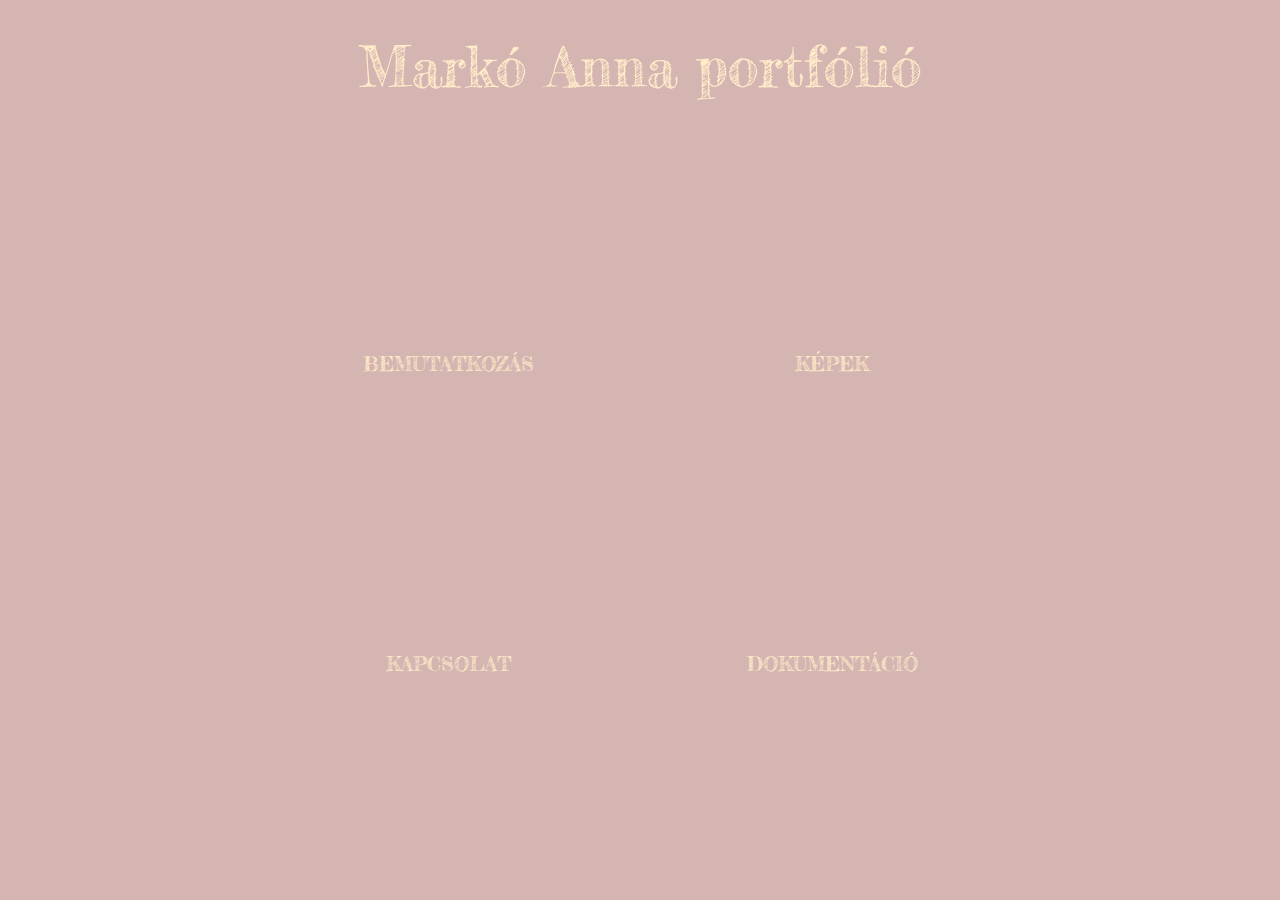
<file: index.html>
<!DOCTYPE html>
<html lang="en">
<head>
    <meta charset="UTF-8">
    <meta http-equiv="X-UA-Compatible" content="IE=edge">
    <meta name="viewport" content="width=device-width, initial-scale=1.0">
    <link rel="stylesheet" href="oldalstilus.css">
    <title>Markó Anna portfólió oldala</title>
</head>
<body>
    <h1 style="font-family: 'Fredericka the Great', cursive;font-size: 56px;font-weight: lighter;">Markó Anna portfólió</h1>
    <div id="kezdolap" style="font-family: 'Fredericka the Great', cursive;">
        <a href="bemutatkozas.html"><div id="negyzetek">Bemutatkozás</div></a>
        <a href="kepek.html"><div id="negyzetek">Képek</div></a><br>
        <a href="kapcsolat.html"><div id="negyzetek">Kapcsolat</div></a>
        <a href="dokumentacio.html"><div id="negyzetek">Dokumentáció</div></a>
    </div>
</body>
</html>
</file>
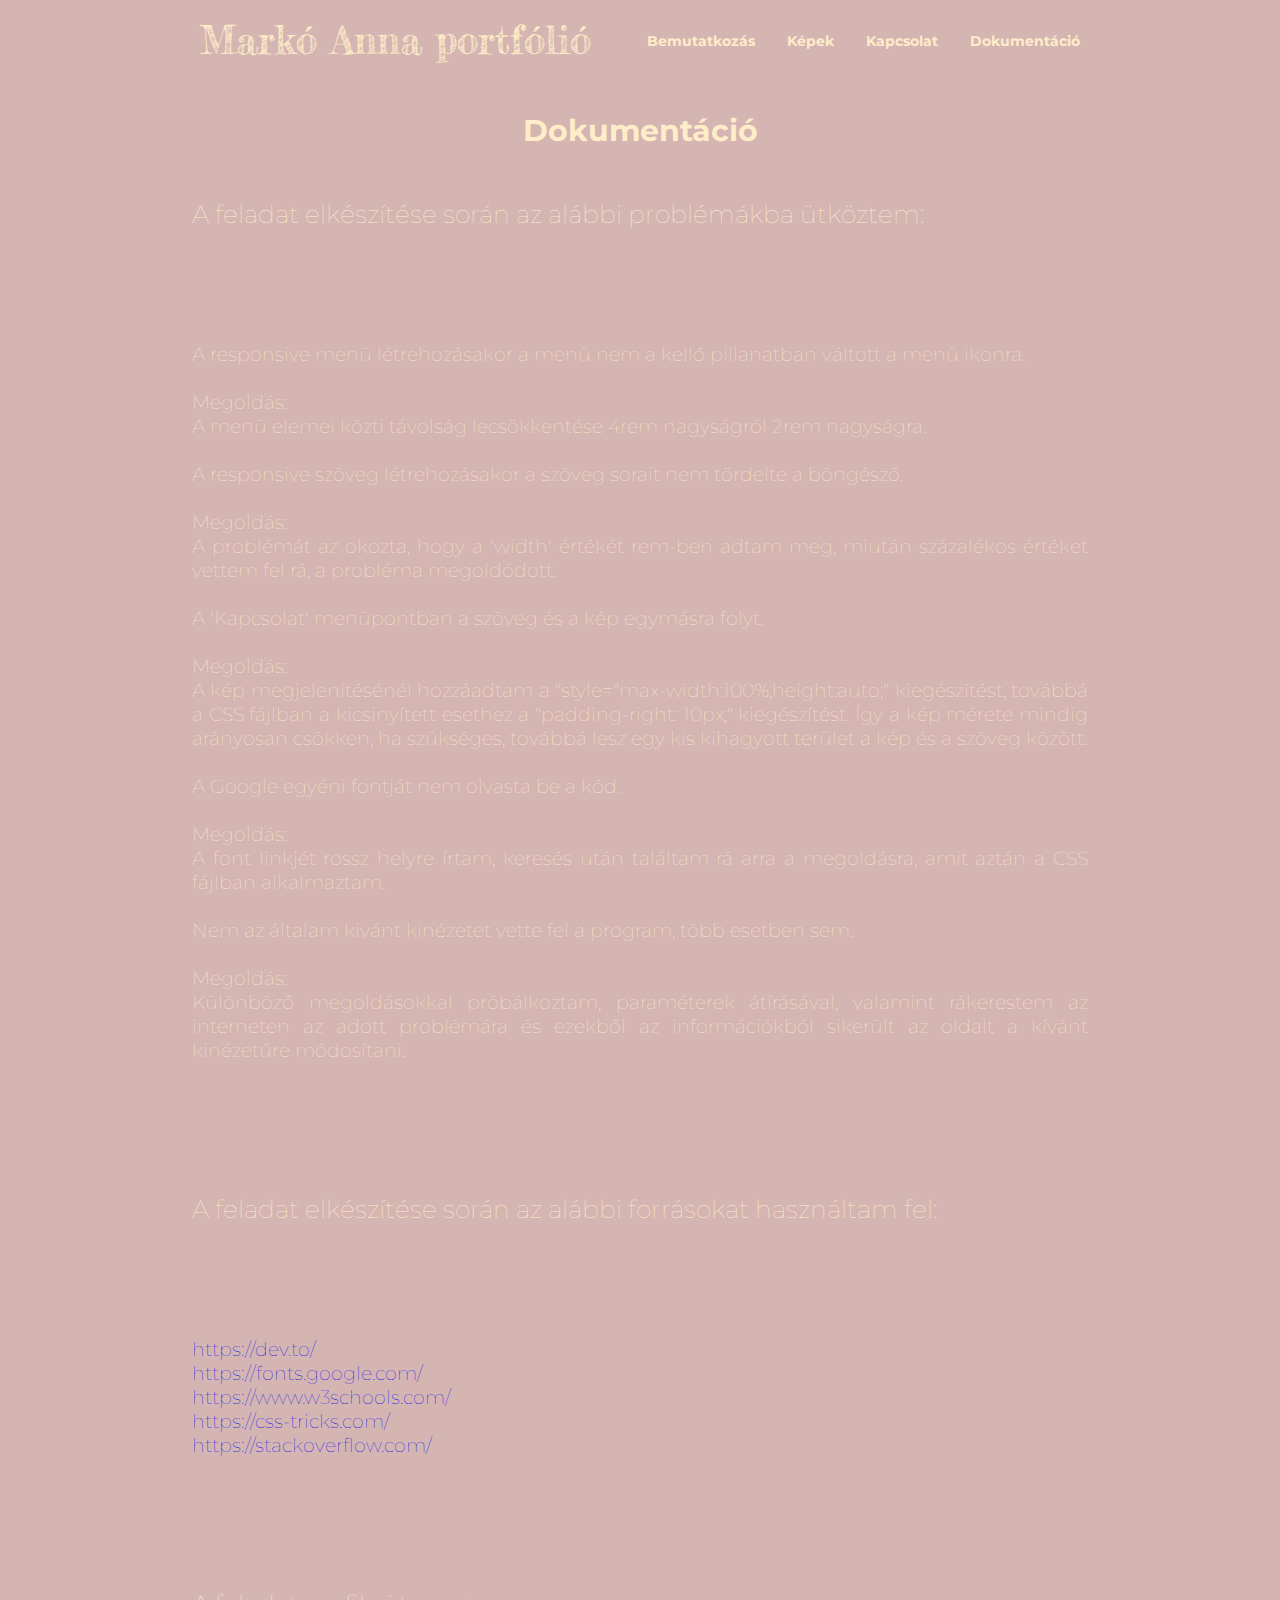
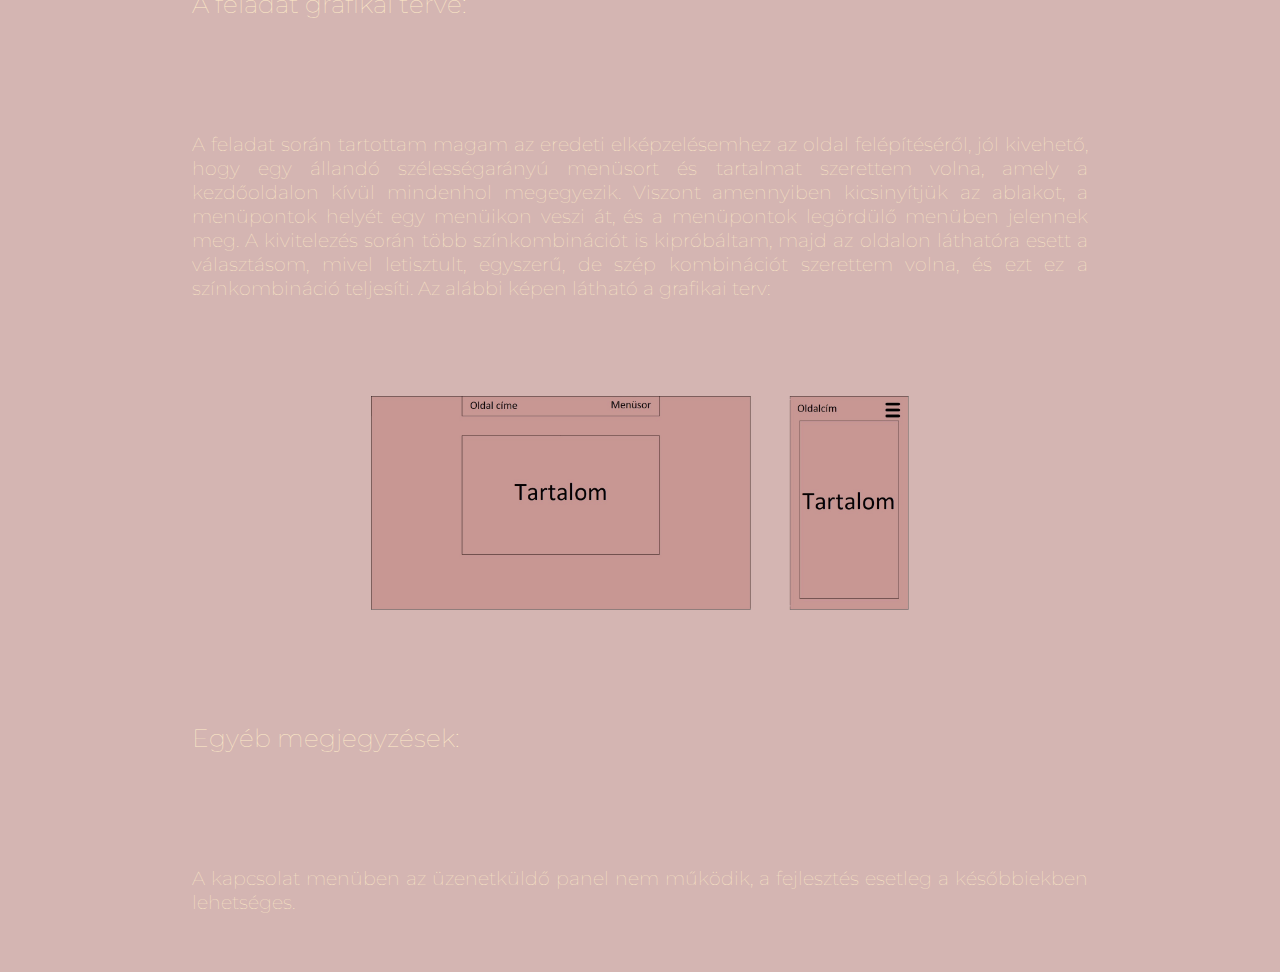
<file: dokumentacio.html>
<!DOCTYPE html>
<html lang="en">
<head>
    <meta charset="UTF-8">
    <meta http-equiv="X-UA-Compatible" content="IE=edge">
    <meta name="viewport" content="width=device-width, initial-scale=1.0">
    <link rel="stylesheet" href="oldalstilus.css">
    <title>Markó Anna portfólió oldala - Dokumentáció</title>
</head>
<body>
    <header class="header">
        <nav class="navigacio">
            <a href="index.html" class="navigacio-cim">Markó Anna portfólió</a>
            <ul class="navigacio-menu">
                <li class="navigacio-elem">
                    <a href="bemutatkozas.html" class="navigacio-link">Bemutatkozás</a>
                </li>
                <li class="navigacio-elem">
                    <a href="kepek.html" class="navigacio-link">Képek</a>
                </li>
                <li class="navigacio-elem">
                    <a href="kapcsolat.html" class="navigacio-link">Kapcsolat</a>
                </li>
                <li class="navigacio-elem">
                    <a href="#" class="navigacio-link">Dokumentáció</a>
                </li>
            </ul>
            <div class="menuikon">
                <span class="ikonvonal"></span>
                <span class="ikonvonal"></span>
                <span class="ikonvonal"></span>
                <div class="legordulo">
                    <a href="bemutatkozas.html" class="navigacio-link">Bemutatkozás</a><hr>
                    <a href="kepek.html" class="navigacio-link">Képek</a><hr>
                    <a href="kapcsolat.html" class="navigacio-link">Kapcsolat</a><hr>
                    <a href="#" class="navigacio-link">Dokumentáció</a>
                  </div>
            </div>
        </nav>

</header>
<h1 style="font-size:30px">Dokumentáció</h1>

<h2 style="font-size:25px">A feladat elkészítése során az alábbi problémákba ütköztem:</h2>

<h2>A responsive menü létrehozásakor a menü nem a kellő pillanatban váltott a menü ikonra.
    <br><br>Megoldás: 
    <br>A menü elemei közti távolság lecsökkentése 4rem nagyságról 2rem nagyságra.<br><br>
    A responsive szöveg létrehozásakor a szöveg sorait nem tördelte a böngésző.
    <br><br>Megoldás: <br>
    A problémát az okozta, hogy a 'width' értékét rem-ben adtam meg, miután százalékos értéket vettem fel rá, a probléma megoldódott.<br><br>
    A 'Kapcsolat' menüpontban a szöveg és a kép egymásra folyt.
    <br><br>Megoldás: <br>
    A kép megjelenítésénél hozzáadtam a "style="max-width:100%;height:auto;" kiegészítést, továbbá a CSS fájlban a kicsinyített esethez a "padding-right: 10px;" kiegészítést.
     Így a kép mérete mindig arányosan csökken, ha szükséges, továbbá lesz egy kis kihagyott terület a kép és a szöveg között.<br><br>
    A Google egyéni fontját nem olvasta be a kód.<br><br>Megoldás: <br>A font linkjét rossz helyre írtam, keresés után találtam rá arra a megoldásra, amit aztán
     a CSS fájlban alkalmaztam.<br><br>
    Nem az általam kivánt kinézetet vette fel a program, több esetben sem.<br><br>Megoldás: <br>Különböző megoldásokkal próbálkoztam, 
    paraméterek átírásával, valamint rákerestem az interneten az adott problémára és ezekből az információkból sikerült az oldalt a kívánt kinézetűre módosítani.<br><br></h2>

<h2 style="font-size:25px">A feladat elkészítése során az alábbi forrásokat használtam fel:</h2>

<h2><a href="https://dev.to/">https://dev.to/</a><br>
    <a href="https://fonts.google.com/specimen/Montserrat">https://fonts.google.com/</a><br>
    <a href="https://www.w3schools.com/">https://www.w3schools.com/</a><br>
    <a href="https://css-tricks.com/">https://css-tricks.com/</a><br>
    <a href="https://stackoverflow.com/">https://stackoverflow.com/</a><br><br>
</h2>

<h2 style="font-size:25px">A feladat grafikai terve:</h2>
<h2>A feladat során tartottam magam az eredeti elképzelésemhez az oldal felépítéséről, jól kivehető, 
    hogy egy állandó szélességarányú menüsort és tartalmat szerettem volna, amely a kezdőoldalon kívül mindenhol megegyezik. 
    Viszont amennyiben kicsinyítjük az ablakot, a menüpontok helyét egy menüikon veszi át, és a menüpontok legördülő menüben jelennek meg. 
    A kivitelezés során több színkombinációt is kipróbáltam, majd az oldalon láthatóra esett a választásom, mivel letisztult, egyszerű, de szép kombinációt szerettem volna, és ezt 
    ez a színkombináció teljesíti. 
    Az alábbi képen látható a grafikai terv: <br></h2>
    <h2 style="text-align: center;"><img src="grafika.jpg" style="max-width:80%;height:60%;width:60%;"></h2>
    <h2 style="font-size:25px">Egyéb megjegyzések:</h2>  
    <h2>A kapcsolat menüben az üzenetküldő panel nem működik, a fejlesztés esetleg a későbbiekben lehetséges.</h2>
</body>
</html>
</file>
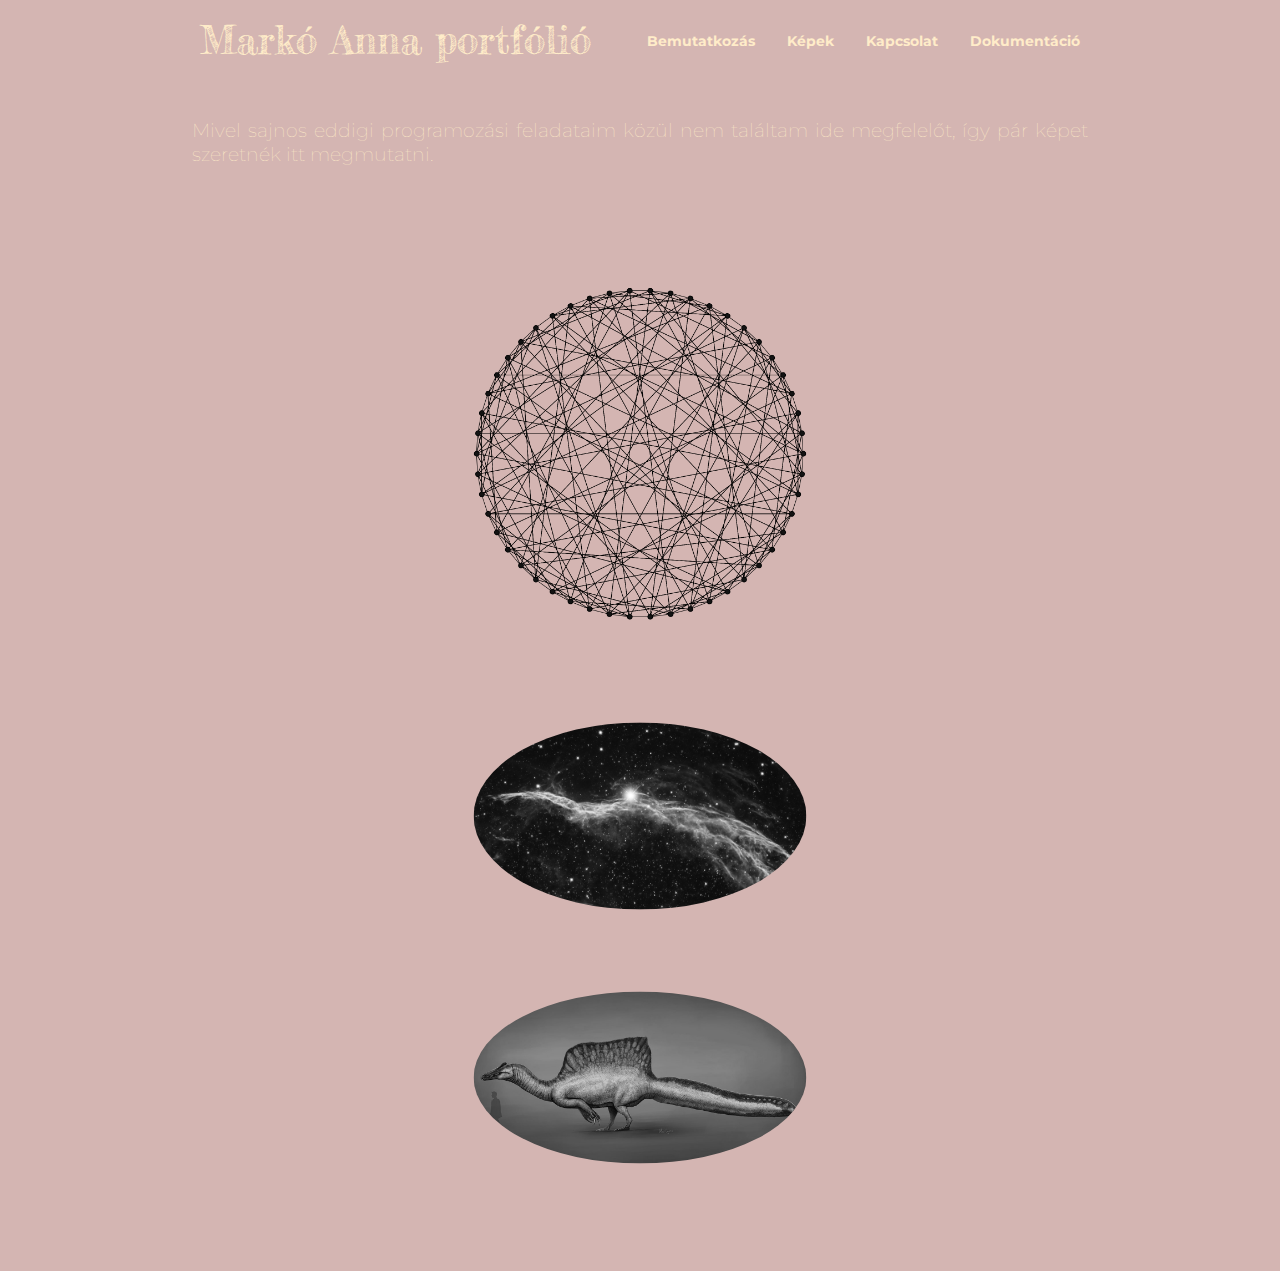
<file: kepek.html>
<!DOCTYPE html>
<html lang="en">
<head>
    <meta charset="UTF-8">
    <meta http-equiv="X-UA-Compatible" content="IE=edge">
    <meta name="viewport" content="width=device-width, initial-scale=1.0">
    <link rel="stylesheet" href="oldalstilus.css">
    <title>Markó Anna portfólió oldala - Munkáim</title>
</head>
<body>
    <header class="header">
        <nav class="navigacio">
            <a href="index.html" class="navigacio-cim">Markó Anna portfólió</a>
            <ul class="navigacio-menu">
                <li class="navigacio-elem">
                    <a href="bemutatkozas.html" class="navigacio-link">Bemutatkozás</a>
                </li>
                <li class="navigacio-elem">
                    <a href="#" class="navigacio-link">Képek</a>
                </li>
                <li class="navigacio-elem">
                    <a href="kapcsolat.html" class="navigacio-link">Kapcsolat</a>
                </li>
                <li class="navigacio-elem">
                    <a href="dokumentacio.html" class="navigacio-link">Dokumentáció</a>
                </li>
            </ul>
            <div class="menuikon">
                <span class="ikonvonal"></span>
                <span class="ikonvonal"></span>
                <span class="ikonvonal"></span>
                <div class="legordulo">
                    <a href="bemutatkozas.html" class="navigacio-link">Bemutatkozás</a><hr>
                    <a href="#" class="navigacio-link">Képek</a><hr>
                    <a href="kapcsolat.html" class="navigacio-link">Kapcsolat</a><hr>
                    <a href="dokumentacio.html" class="navigacio-link">Dokumentáció</a><hr>
                  </div>
            </div>
        </nav>

</header>
<h2 style="padding-bottom:4rem;">Mivel sajnos eddigi programozási feladataim közül nem találtam ide megfelelőt, 
    így pár képet szeretnék itt megmutatni.</h2>
<div class="kepek">
    <img src="hsg.png"/>
    <img src="ur.jpg"/>
    <img src="spinosaurus.jpg"/>
</div>
</body>
</html>
</file>
<file: oldalstilus.css>
@import url('https://fonts.googleapis.com/css2?family=Montserrat&display=swap');
@import url('https://fonts.googleapis.com/css2?family=Fredericka+the+Great&display=swap');
        * {
            margin: 0;
            padding: 0;
            box-sizing: border-box;
        }
        
        html {
            background-color: rgb(212,181,178);
            font-family: 'Montserrat', sans-serif;
        }

        li {
            list-style: none;
        }
        
        a {
            text-decoration: none;
        }

        header{
            width: 72.5%;
            margin:auto;
        }

        h2 li {
            list-style: circle;
            padding-top: 0.7em;
        }

        hr{
            border-top: 1px solid #d12f52;
          }

        .navigacio {
            display: flex;
            justify-content: space-between;
            align-items: center;
            padding: 1rem 1.5rem;
        }

        .menuikon {
            display: none;
        }

        #kontener{
            padding-top: 6em;
            width: 75%;
            margin:auto;
        }

        #kapcs{
            float:left;
            width: 50%;
            text-align: center;
            color: rgb(255,236,201);
            font-size: 1.2rem;
        }

        #elerhetosegek{
            text-align: left;
            color: rgb(255,236,201);
        }

        #kezdolap {
            width: 60%;
            height: 50%;
            margin:auto;
            margin-top: 7em;
            overflow: hidden;
            
        }


        #negyzetek{
            float:left;
            text-align: center;
            width: 50%;
            height: 300px;
            display: flex;
            justify-content: center;
            align-items: center;
            transition: background-color 0.5s;
            background-color: rgb(212,181,178);
            color: rgb(255,236,201);
            font-size: 20px;
            border-radius: 20px;
            text-transform: uppercase;
        }

        #negyzetek:hover{
            transition: background-color 0.8s;
            background-color: rgba(201, 150, 147, 0.75);
            border-radius: 20px;
            font-size: 22px;
            color: rgb(228, 212, 184);
        }

        .ikonvonal {
            display: block;
            width: 25px;
            height: 3px;
            margin: 5px auto;
            background-color: rgb(255,236,201);
        }

        .navigacio-menu {
            display: flex;
            justify-content: space-between;
            align-items: center;
        }
        
        .navigacio-elem {
            margin-left: 2rem;
        }
        
        .navigacio-link{
            font-size: 0.85rem;
            font-weight: bolder;
            color: rgb(255,236,201);
        }
        
        .navigacio-link:hover{
            color: #d12f52;
            text-decoration: underline;
        }

        .navigacio-cim {
            font-size: 2.45rem;
            color: rgb(255,236,201);
            font-family: 'Fredericka the Great', cursive;
        }

        h1 {
            color:rgb(255,236,201);
            padding-top: 2rem;;
            font-size: 3.5rem;
            text-align: center;
        }

        h2 {
            color:rgb(255,236,201);
            padding-top: 2em;
            padding-bottom: 3em;
            font-size: 1.2em;
            text-align: justify;
            margin: auto;
            width: 70%;
            font-weight: lighter;
        }

        form{
            color:rgb(255,236,201);
            padding-top: 2em;
            font-size: 1.2rem;
        }

        .kepek {
            color:rgb(255,236,201);
            font-size: 1.2em;
            text-align: center;
            margin: auto;
            width: 70%;
            padding-bottom: 4rem;
        }

        .kepek img{
            border-radius: 50%;
            width:50%;
            height:auto;
            padding: 1rem;
            filter: grayscale(100%);
            transform: scale(0.8);
            transition: .3s ease-in-out;
        }

        .kepek img:hover{
            border-radius: 0%;
            width:50%;
            height:auto;
            filter: grayscale(0);
            padding: 1rem;
            transition: .8s ease-in-out;
            transform: scale(1);
        }

        @media only screen and (max-width: 720px) {
            .navigacio-menu {
                position: fixed;
                left: -100%;
                top: 5rem;
                flex-direction: column;
                width: 100%;
                text-align: center;
                background-color: #DDAF94;
                box-shadow: rgb(128, 125, 125);
            }
        
            .navigacio-menu.active {
                left: 0;
            }
        
            .navigacio-elem {
                margin: 2.5rem 0;
            }
        
            .menuikon {
                display: block;
                cursor: pointer;
                overflow: hidden;
            }

            .legordulo{
                display: none;
                position: absolute;
                background-color: rgb(201, 151, 147);
                color:rgb(255,236,201);
                box-shadow: 0px 8px 16px 0px rgba(0,0,0,0.2);
                border-radius: 5%;
                padding: 1rem;
            }

            .legordulo a{
                display: block;
                font-size: 1.6rem;
            }
        
            
            .menuikon:hover .legordulo{
                display: block;
                transform: translateX(-75%)
            }

            #kapcs{
                padding-right: 10px;
            }

            #negyzetek{
                float:left;
                text-align: center;
                width: 50%;
                height: 150px;
                display: flex;
                flex-direction: column;
                justify-content: center;
                align-items: center;
                color: rgb(255,236,201);
                font-size: 16px;
            }
            
            #negyzetek:hover{
                font-size: 16px;
            }
        }
</file>
